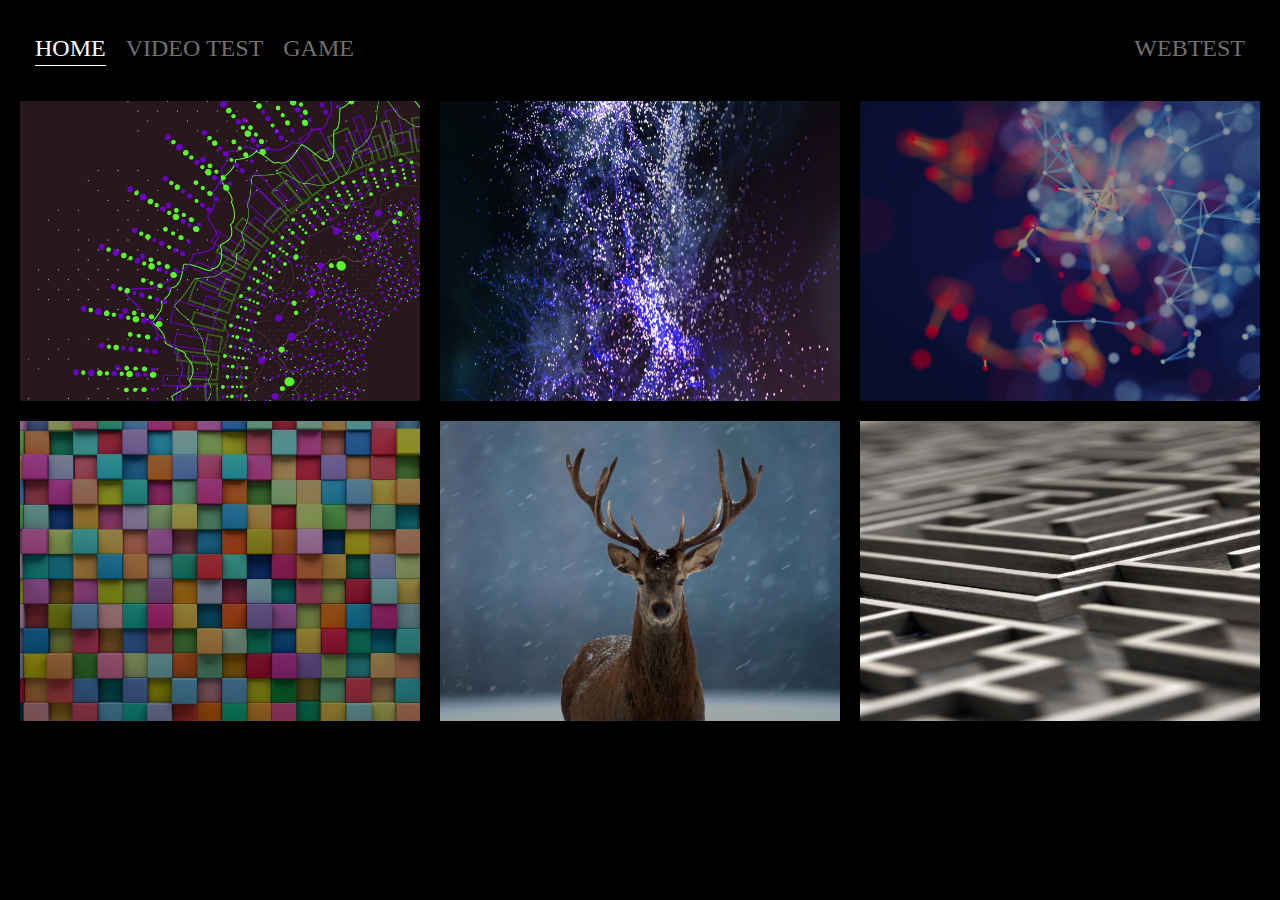
<file: index.html>
<!DOCTYPE html>
<html lang="en">
<head>
    <meta charset="UTF-8">
    <title>Homepage</title>
    <link rel="stylesheet" href="style.css">
</head>
<body>
    <div class="container">


        <div class="nav-wrapper">
            <div class="left">
                <div class="nav-link-wrapper active-nav-link">
                    <a href ="index.html"> Home </a>
                </div>

                <div class="nav-link-wrapper">
                    <a href="videoTest.html"> Video Test </a>
                </div>  

                <div class="nav-link-wrapper">
                    <a href="Game.html"> Game </a>
                </div>  

            </div>

            <div class="right">
                <div class="brand">
                    <div>WebTest</div>
                </div>
            </div>
        </div>
        


        <div class="content-wrapper">
            <div class="items-wrapper">
                <div class="item">
                    <div class="img-background" style="background-image:url(images/image1.png)"></div>

                    <div class="text-wrapper">
                        <div class="subtitle"> image 1 </div>
                    </div>
                </div>

                <div class="item">
                    <div class="img-background" style="background-image:url(images/image2.png)"></div>

                    <div class="text-wrapper">
                        <div class="subtitle"> image 2 </div>
                    </div>
                </div>

                <div class="item">
                    <div class="img-background" style="background-image:url(images/image3.png)"></div>

                    <div class="text-wrapper">
                        <div class="subtitle"> image 3 </div>
                    </div>
                </div>

                <div class="item">
                    <div class="img-background" style="background-image:url(images/image4.png)"></div>

                    <div class="text-wrapper">
                        <div class="subtitle"> image 4 </div>
                    </div>
                </div>

                <div class="item">
                    <div class="img-background" style="background-image:url(images/image5.png)"></div>

                    <div class="text-wrapper">
                        <div class="subtitle"> image 5 </div>
                    </div>
                </div>

                <div class="item">
                    <div class="img-background" style="background-image:url(images/image6.png)"></div>

                    <div class="text-wrapper">
                        <div class="subtitle"> image 6 </div>
                    </div>
                </div>


            </div>
        </div>


    </div>
</body>
<script>
    const Items = document.querySelectorAll('.item')
    
    Items.forEach(Item => {
        Item.addEventListener('mouseover', () => {
            Item.childNodes[1].classList.add('img-darken');
        })

        Item.addEventListener('mouseout', () => {
            Item.childNodes[1].classList.remove('img-darken');
        })
    })
</script>

</html>
</file>
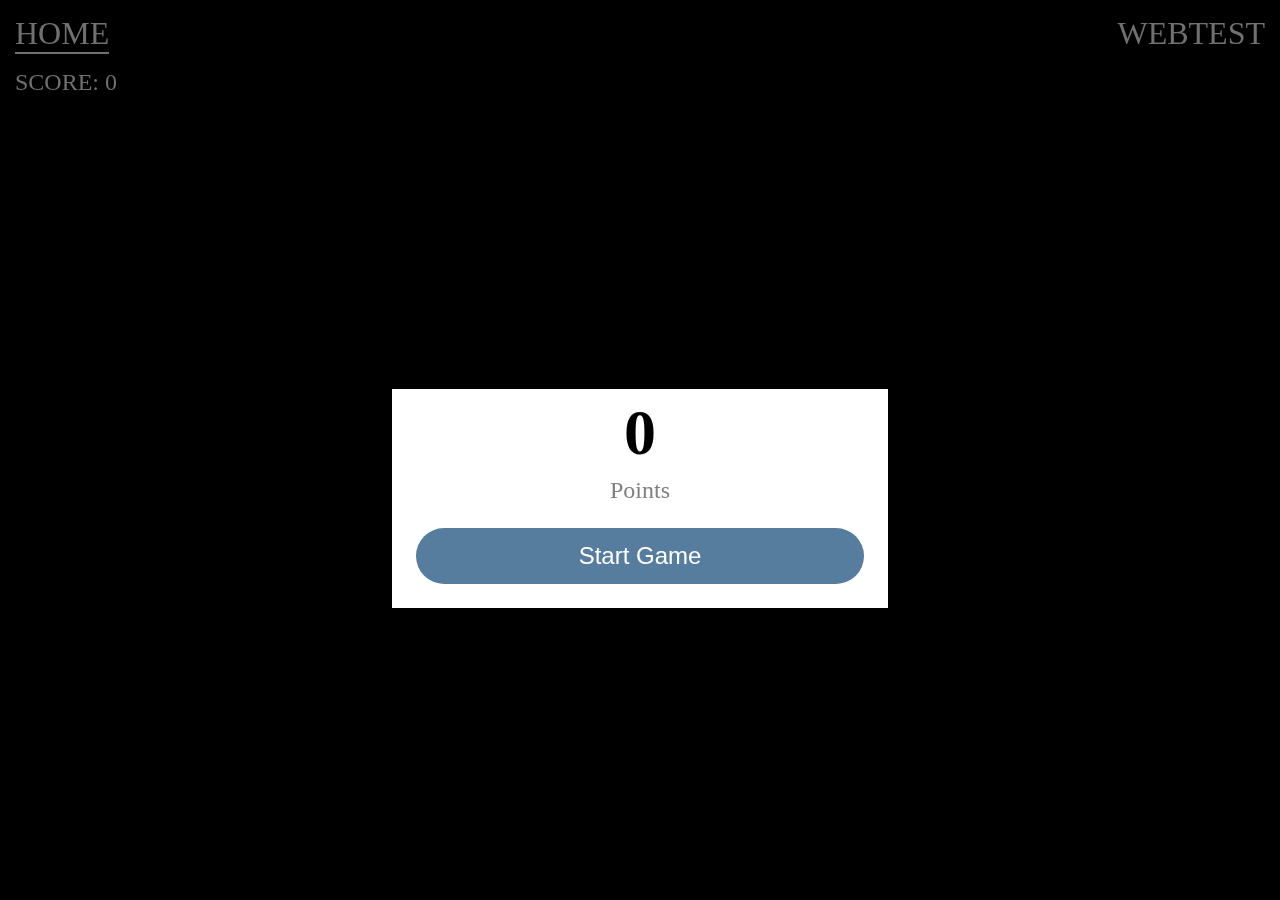
<file: Game.html>
<!DOCTYPE html>
<html lang="en">

<head>
    <meta charset="UTF-8">
    <title> Game </title>
    <link rel="stylesheet" href="style.css">
</head>


<body>
</body>

<div class="game-page">

    <div class="navBar">
        <div class="home">
            <a href="index.html"> HOME </a>
        </div>

        <div class="brand">
            <div>WebTest</div>
        </div>
    </div>

    <!--Scoreboard-->
    <div class="score">
        <span>
            Score:  
        </span>
        <span id="score">
            0
        </span>
    </div>

    <!--End game UI-->
    <div class="gameUI" id="gameUI">
        <div class="popUp">
            <h1 id="point">0</h1>
            <p>Points</p>
            <div>
                <button class="button" id="startBtn">Start Game</button>
            </div>
        </div>
    </div>
</div>

<canvas></canvas>

<script src="https://cdnjs.cloudflare.com/ajax/libs/gsap/3.6.1/gsap.min.js" integrity="sha512-cdV6j5t5o24hkSciVrb8Ki6FveC2SgwGfLE31+ZQRHAeSRxYhAQskLkq3dLm8ZcWe1N3vBOEYmmbhzf7NTtFFQ==" crossorigin="anonymous" referrerpolicy="no-referrer">
</script>

<script src="./game.js">
</script>

</html>
</file>
<file: style.css>
/*master styles*/

body {
    margin: 0px;
    background-color: black;
}

.container {
    margin: 10px;
    display: grid;
    grid-template-columns: 1fr;
}


/* Navigation styles */

.nav-wrapper {
    display: flex;
    justify-content: space-between;
    padding: 25px;
    font-size: 1.5em;
    text-transform: uppercase;
}

.left {
    display: flex;
}

.nav-wrapper>.left>div {
    margin-right: 20px;
}

.nav-link-wrapper {
    height: 30px;
    border-bottom: 1px solid transparent;
    transition: border-bottom 0.5s;
}

.nav-link-wrapper a {
    color: #707070;
    text-decoration: none;
    transition: color 0.5s;
}

.nav-link-wrapper:hover {
    border-bottom: 1.5px solid white;
}

.nav-link-wrapper a:hover {
    color: white;
}

.active-nav-link {
    border-bottom: 1px solid white;
}

.active-nav-link a {
    color: white !important;
}

.brand {
    color: #707070;
}


/*Image styles*/

.items-wrapper {
    display: grid;
    grid-template-columns: 1fr 1fr 1fr;
}

.item {
    position: relative;
    margin: 10px;
}

.img-background {
    height: 300px;
    width: 100%;
    background-size: cover;
    background-position: center;
    background-repeat: no-repeat;
}


/* Text styles */

.text-wrapper {
    position: absolute;
    top: 0;
    display: flex;
    flex-direction: column;
    justify-content: center;
    align-items: center;
    height: 100%;
    width: 100%;
    text-align: center;
}

.text-wrapper .subtitle {
    transition: 1s;
    color: transparent;
}

.text-wrapper:hover .subtitle {
    font-weight: 500;
    font-size: 30px;
    color: white;
    text-transform: uppercase;
}


/* animation */

.img-darken {
    transition: 1.5s;
    filter: brightness(25%);
}


/* Video Styles */

.vid-wrapper {
    display: flex;
}

.vid {
    position: relative;
    margin: 20px;
    border: 1px solid #707070;
}


/* Game styles */

.game-page {
    position: fixed;
    display: flex;
    flex-direction: column;
    height: 100%;
    width: 100%;
}

.navBar {
    display: flex;
    justify-content: space-between;
    color: #707070;
    font-size: 2em;
    text-transform: uppercase;
    user-select: none;
    margin: 15px;
}

.score {
    margin-top: 0px;
    margin-left: 15px;
    color: #707070;
    font-size: 1.5em;
    text-transform: uppercase;
    user-select: none;
}

.home {
    display: flex;
}

.home a {
    color: #707070;
    text-decoration: none;
    border-bottom: 2px solid #707070;
}

.gameUI {
    position: relative;
    display: flex;
    height: 100%;
    align-items: center;
    justify-content: center;
    user-select: none;
    inset: 0;
}

.popUp {
    background-color: white;
    max-width: 28rem;
    width: 100%;
    padding: 1.5rem;
    text-align: center;
}

.popUp h1 {
    font-size: 4rem;
    line-height: 2.5rem;
    margin: 0px;
}

.popUp p {
    font-size: x-large;
    color: grey;
}

.button {
    background-color: rgb(86, 125, 158);
    color: white;
    width: 100%;
    padding: 0.75rem;
    border-radius: 9999px;
    border-color: transparent;
    font-size: x-large;
}
</file>
